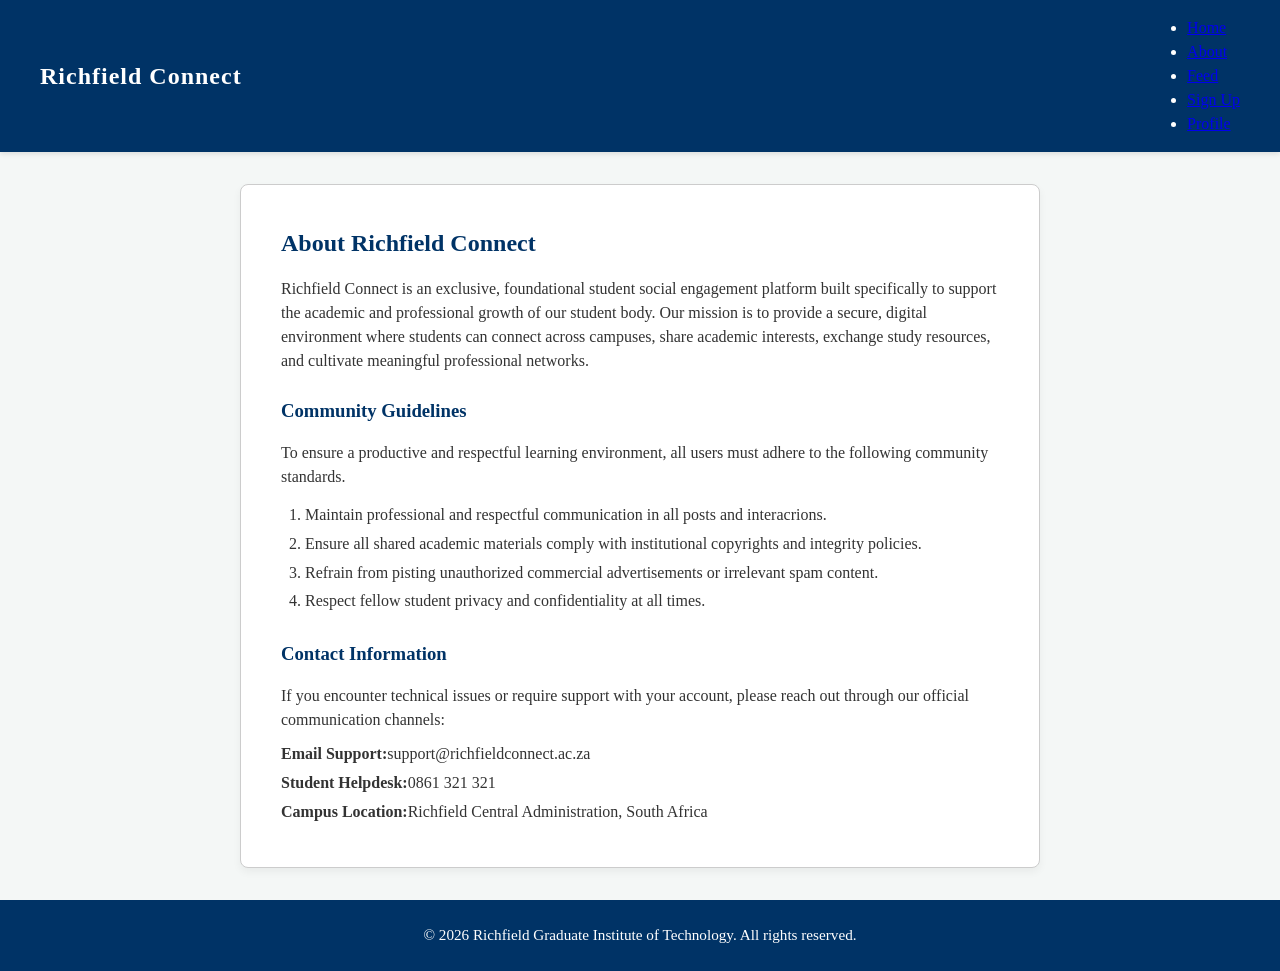
<file: about.html>
<!DOCTYPE html>
<html lang="en">
<head>
    <meta charset="UTF-8">
    <meta name="viewport" content="width=device-width, initial-scale=1.0">
    <title>Richfield Connect - About</title>
    <link rel="stylesheet" href="style.css">
     <script src="script.js"></script>
</head>
<body>

    <header>
        <dev class="nav-container">
            <a href="index.html" class="logo">Richfield Connect</a>
            <ul class="nav links">
                <li><a href="index.html">Home</a></li>
                <li><a href="about.html" class="active">About</a></li>
                <li><a href="feed.html">Feed</a></li>
                <li><a href="signup.html">Sign Up</a></li>
                <li><a href="profile.html">Profile</a></li>

            </ul>
        </dev>
    </header>

    <main>
        <div class="form-container" style="max-width: 800px;">
            <h2>About Richfield Connect</h2>
            <p style="margin-bottom: 1.5rem;">
                Richfield Connect is an exclusive, foundational student social engagement platform built specifically to support the academic and professional growth of our student body. Our mission is to provide a secure, digital environment where students can connect across campuses, share academic interests, exchange study resources, and cultivate meaningful professional networks.
            </p>

            <h3>Community Guidelines</h3>
            <p style="margin-bottom: 0.75rem;">To ensure a productive and respectful learning environment, all users must adhere to the following community standards.</p>
            <ol style="margin-left: 1.5rem; margin-bottom: 1.5rem; line-height: 1.8;">
                <li>Maintain professional and respectful communication in all posts and interacrions.</li>
                <li>Ensure all shared academic materials comply with institutional copyrights and integrity policies.</li>
                <li>Refrain from pisting unauthorized commercial advertisements or irrelevant spam content.</li>
                <li>Respect fellow student privacy and confidentiality at all times.</li>
            </ol>

            <h3>Contact Information</h3>
            <p>If you encounter technical issues or require support with your account, please reach out through our official communication channels:</p>
            <ul style="list-style: none; margin-top: 0.5rem; line-height: 1.8;">
                <li><strong>Email Support:</strong>support@richfieldconnect.ac.za</li>
                <li><strong>Student Helpdesk:</strong>0861 321 321</li>
                <li><strong>Campus Location:</strong>Richfield Central Administration, South Africa</li>

            </ul>
        </div>
    </main>

    <footer>
        <p>&copy; 2026 Richfield Graduate Institute of Technology. All rights reserved.</p>
    </footer>

</body>
</html>
</file>
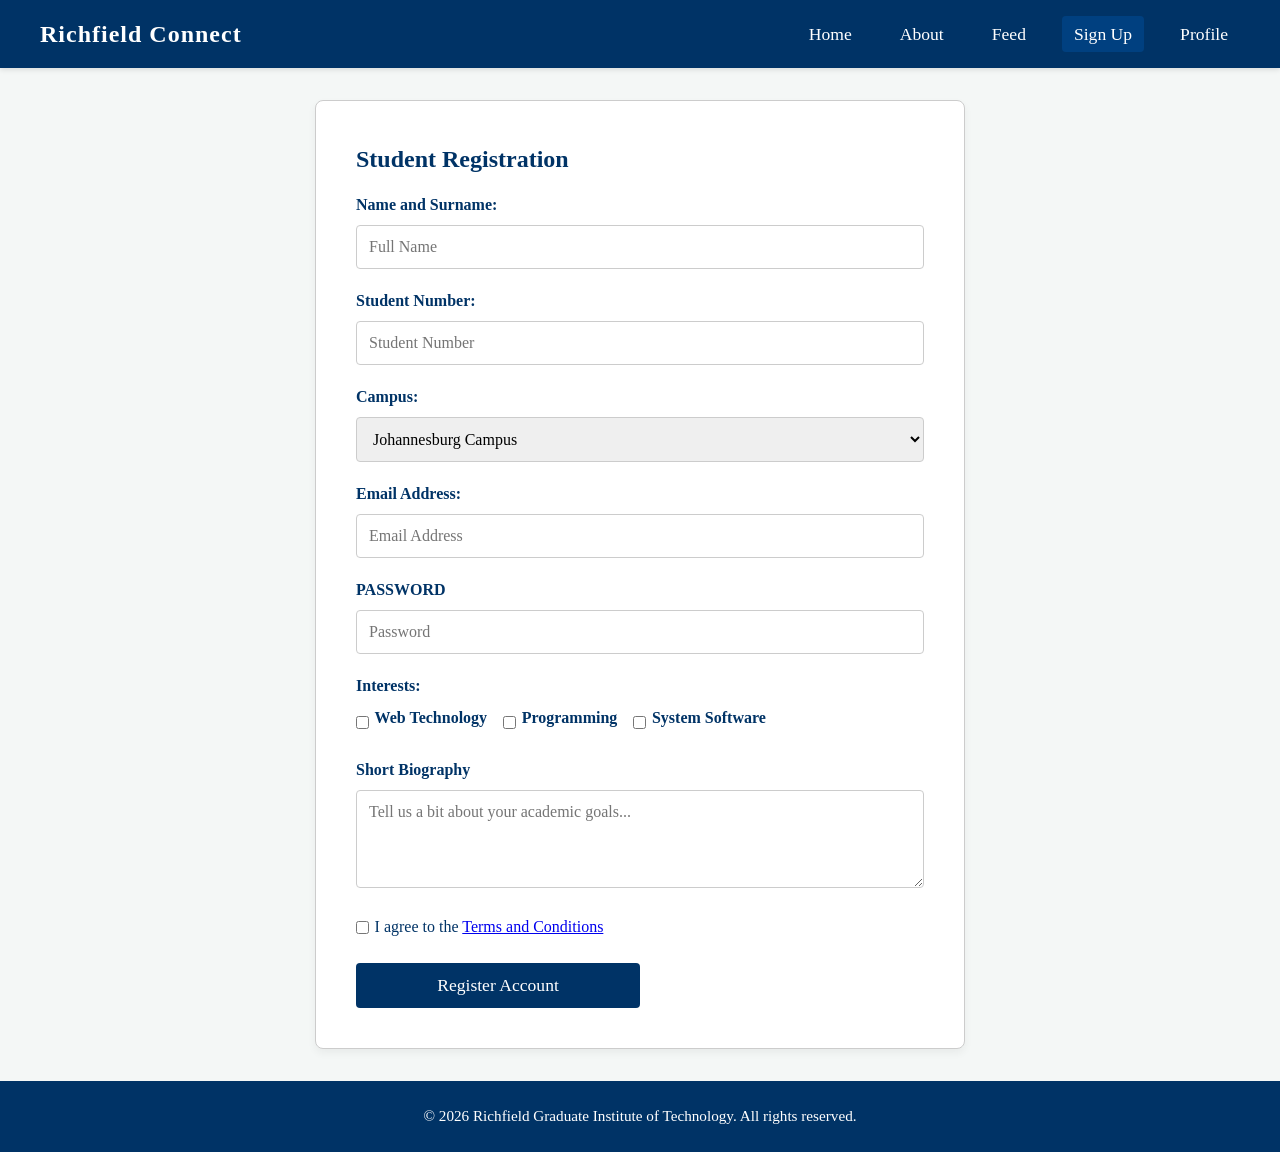
<file: signup.html>
<!DOCTYPE html>
<html lang="en">
<head>
    <meta charset="UTF-8">
    <meta name="viewport" content="width=device-width, initial-scale=1.0">
    <title>Richfield Connect - Sign Up</title>
    <link rel="stylesheet" href="style.css">
    <script src="script.js"></script>
</head>
<body>
    <header>
        <div class="nav-container">
            <a href="index.html" class="logo">Richfield Connect</a>
            <ul class="nav-links">
                <li><a href="index.html">Home</a></li>
                <li><a href="about.html">About</a></li>
                <li><a href="feed.html">Feed</a></li>
                <li><a href="signup.html" class="active">Sign Up</a></li>
                <li><a href="profile.html">Profile</a></li>
            </ul>
        </div>
    </header>

    <main>
        <div class="form-container">
            <h2>Student Registration</h2>
            <form id="signform" action="#" method="POST">

                <div class="form-group">
                    <label for="fullName">Name and Surname:</label>
                    <input type="text" id="fullName" name="fullName" required placeholder="Full Name">
                </div>
                

                <div class="form-group">
                    <label for="studentNumber">Student Number:</label>
                    <input type="text" id="studentNumber" name="studentNumber" required placeholder="Student Number">
                </div>

                <div class="form-group">
                    <label for="campus">Campus:</label>
                    <select id="campus" name="campus" required>
                        <option value="Johannesburg">Johannesburg Campus</option>
                        <option value="Pretoria">Pretoria Campus</option>
                        <option value="Durban">Durban Campus</option>
                        <option value="Cape Town">Cape Town Campus</option>
                        <option value="Distance Learning">Distance Learning (DL)</option>
                    </select>
                </div>

                <div class="form-group">
                    <label for="email">Email Address:</label>
                    <input type="email" id="email" name="email" required placeholder="Email Address">
                </div>

                <div class="form-group">
                    <label for="password">PASSWORD</label>
                    <input type="password" id="password" name="password" required placeholder="Password">
                </div>

                <div class="form-group">
                    <label>Interests:</label>
                    <div class="checkbox-group">
                        <div class="checkbox-item"><input type="checkbox" id="Web Tech" name="interests" value="Web Tech"><label for="Web Tech">Web Technology</label></div>
                        <div class="checkbox-item"><input type="checkbox" id="Programming" name="interests" value="Programming"><label for="Programming">Programming</label></div>
                        <div class="checkbox-item"><input type="checkbox" id="System Software" name="interests" value="System Software"><label for="System Software">System Software</label></div>
                    </div>
                </div>

                <div class="form-group">
                    <label for="bio">Short Biography</label>
                    <textarea id="bio" name="bio" rows="4" placeholder="Tell us a bit about your academic goals..."></textarea>
                </div>

                <div class="form-group checkbox-item" style="margin-bottom: 1.5rem;">
                    <input type="checkbox" id="terms" name="terms" required>
                    <label for="terms" style="margin-bottom: 0; font-weight: normal;">I agree to the <a href="terms.html">Terms and Conditions</a></label>
                </div>

                <button type="submit" class="btn-primary" style="width: 50%;">Register Account</button>
            </form>
        </div>
    </main>

    <footer>
        <p>&copy; 2026 Richfield Graduate Institute of Technology. All rights reserved.</p>
    </footer>

</body>
</html>
</file>
<file: style.css>
/* ==========================================
   RICHFIELD CONNECT - GLOBAL STYLES
   ========================================== */
   :root{
    --primary-blue:#003366;
    --secondary-blue:#004080;
    --accent-blue:#e6f0fa;
    --dark-neutral:#333333;
    --light-neutral:#f4f7f6;
    --white:#ffffff;
    --border-color:#cccccc;
    --transition-speed:0.3s ease;
 }

 *{
    box-sizing: border-box;
    margin:0;
    padding:0;
 }

 body{
    font-family: 'Times New Roman', Times,serif;
    font-size: 16px;
    line-height: 1.5;
    color: var(--dark-neutral);
    background-color: var(--light-neutral);
    display: flex;
    flex-direction: column;
    min-height: 100vh;
 }

 /* ==========================================
   NAVIGATION BAR (Consistent Across All Pages)
   ========================================== */
   header{
    background-color: var(--primary-blue);
    color: var(--white);
    padding: 1rem 2rem;
    box-shadow: 0 2px 5px rgba(0,0,0,0.1);
    position: sticky;
    top: 0;
    z-index: 1000;
   }

   .nav-container{
    max-width: 1200px;
    margin: 0 auto;
    display: flex;
    justify-content: space-between;
    align-items: center;
    flex-wrap: wrap;
   }

   .logo{
    font-size: 1.5rem;
    font-weight: bold;
    letter-spacing: 1px;
    color: var(--white);
    text-decoration: none;
   }

   .nav-links{
    list-style: none;
    display: flex;
    gap: 1.5rem;
   }

   .nav-links li a{
    color: var(--white);
    text-decoration: none;
    font-size: 1.1rem;
    padding: 0.5rem 0.75rem;
    border-radius: 4px;
    transition: color var(--transition-speed);
   }

   .nav-links li a:hover, .nav-links a.active{
    background-color: var(--secondary-blue);
   }

   /* ==========================================
   MAIN CONTENT & LAYOUT UTILITIES
   ========================================== */
main {
    flex: 1;
    max-width: 1200px;
    width: 100%;
    margin: 2rem auto;
    padding: 0 1.5rem;
}

h1, h2, h3 {
    color: var(--primary-blue);
    margin-bottom: 1rem;
}

/* Hero Section */
.hero-section {
    background: linear-gradient(rgba(0, 51, 102, 0.85), rgba(0, 51, 102, 0.85)), url('placeholder-hero.jpg') center/cover no-repeat;
    color: var(--white);
    text-align: center;
    padding: 5rem 2rem;
    border-radius: 8px;
    margin-bottom: 2.5rem;
}

.hero-section h1 {
    color: var(--white);
    font-size: 2.5rem;
    margin-bottom: 1rem;
}

.hero-section p {
    font-size: 1.25rem;
    margin-bottom: 2rem;
}

/* Buttons */
.btn-primary {
    background-color: var(--primary-blue);
    color: var(--white);
    padding: 0.75rem 1.75rem;
    border: none;
    border-radius: 4px;
    font-size: 1.1rem;
    font-family: 'Times New Roman', Times, serif;
    cursor: pointer;
    text-decoration: none;
    display: inline-block;
    transition: background-color var(--transition-speed), transform 0.2s;
}

.btn-primary:hover {
    background-color: var(--secondary-blue);
    transform: translateY(-2px);
}

/* ==========================================
   FEATURE CARDS (Grid Layout)
   ========================================== */
.feature-grid {
    display: grid;
    grid-template-columns: repeat(auto-fit, minmax(300px, 1fr));
    gap: 2rem;
    margin-top: 2rem;
}

.feature-card {
    background-color: var(--white);
    border: 1px solid var(--border-color);
    border-radius: 8px;
    padding: 2rem;
    box-shadow: 0 4px 6px rgba(0,0,0,0.05);
    transition: transform var(--transition-speed), box-shadow var(--transition-speed);
}

.feature-card:hover {
    transform: translateY(-5px);
    box-shadow: 0 8px 15px rgba(0,0,0,0.1);
}

/* ==========================================
   FEED PAGE STYLING
   ========================================== */
.feed-container {
    max-width: 800px;
    margin: 0 auto;
}

.create-post-box {
    background-color: var(--white);
    padding: 1.5rem;
    border-radius: 8px;
    border: 1px solid var(--border-color);
    margin-bottom: 2rem;
}

.create-post-box textarea {
    width: 100%;
    padding: 0.75rem;
    border: 1px solid var(--border-color);
    border-radius: 4px;
    resize: vertical;
    min-height: 100px;
    margin-bottom: 1rem;
    font-family: 'Times New Roman', Times, serif;
}

.post-card {
    background-color: var(--white);
    border: 1px solid var(--border-color);
    border-radius: 8px;
    padding: 1.5rem;
    margin-bottom: 1.5rem;
    box-shadow: 0 2px 4px rgba(0,0,0,0.03);
}

.post-header {
    display: flex;
    justify-content: space-between;
    align-items: center;
    margin-bottom: 1rem;
    font-size: 0.95rem;
    color: #666;
}

.post-author {
    font-weight: bold;
    color: var(--primary-blue);
}

.post-image-placeholder {
    background-color: var(--accent-blue);
    height: 200px;
    border-radius: 4px;
    display: flex;
    align-items: center;
    justify-content: center;
    color: var(--primary-blue);
    margin-top: 1rem;
    font-style: italic;
}

/* ==========================================
   SIGN-UP & FORMS STYLING
   ========================================== */
.form-container {
    max-width: 650px;
    margin: 0 auto;
    background-color: var(--white);
    padding: 2.5rem;
    border-radius: 8px;
    border: 1px solid var(--border-color);
    box-shadow: 0 4px 8px rgba(0,0,0,0.05);
}

.form-group {
    margin-bottom: 1.25rem;
}

.form-group label {
    display: block;
    margin-bottom: 0.5rem;
    font-weight: bold;
    color: var(--primary-blue);
}

.form-group input[type="text"],
.form-group input[type="email"],
.form-group input[type="password"],
.form-group select,
.form-group textarea {
    width: 100%;
    padding: 0.75rem;
    border: 1px solid var(--border-color);
    border-radius: 4px;
    font-family: 'Times New Roman', Times, serif;
    font-size: 1rem;
    transition: border-color var(--transition-speed), box-shadow var(--transition-speed);
}

.form-group input:focus,
.form-group select:focus,
.form-group textarea:focus {
    outline: none;
    border-color: var(--primary-blue);
    box-shadow: 0 0 5px rgba(0, 51, 102, 0.3);
}

.checkbox-group {
    display: flex;
    gap: 1rem;
    flex-wrap: wrap;
    margin-top: 0.5rem;
}

.checkbox-item {
    display: flex;
    align-items: center;
    gap: 0.35rem;
}

/* ==========================================
   PROFILE PAGE STYLING
   ========================================== */
.profile-card {
    background-color: var(--white);
    border: 1px solid var(--border-color);
    border-radius: 8px;
    padding: 2.5rem;
    max-width: 800px;
    margin: 0 auto;
    box-shadow: 0 4px 8px rgba(0,0,0,0.05);
}

.profile-header {
    display: flex;
    align-items: center;
    gap: 2rem;
    margin-bottom: 2rem;
    flex-wrap: wrap;
}

.profile-avatar-placeholder {
    width: 120px;
    height: 120px;
    background-color: var(--accent-blue);
    border-radius: 50%;
    display: flex;
    align-items: center;
    justify-content: center;
    color: var(--primary-blue);
    font-weight: bold;
    border: 3px solid var(--primary-blue);
}

.stats-container {
    display: flex;
    justify-content: space-around;
    background-color: var(--accent-blue);
    padding: 1.25rem;
    border-radius: 6px;
    margin: 1.5rem 0;
}

.stat-item {
    text-align: center;
}

.stat-value {
    font-size: 1.5rem;
    font-weight: bold;
    color: var(--primary-blue);
}

.interest-tags {
    display: flex;
    gap: 0.75rem;
    flex-wrap: wrap;
    margin-top: 0.5rem;
}

.tag {
    background-color: var(--accent-blue);
    color: var(--primary-blue);
    padding: 0.35rem 0.85rem;
    border-radius: 20px;
    font-size: 0.9rem;
    font-weight: bold;
    border: 1px solid #b8d4f0;
}

/* ==========================================
   FOOTER
   ========================================== */
footer {
    background-color: var(--primary-blue);
    color: var(--white);
    text-align: center;
    padding: 1.5rem;
    margin-top: auto;
    font-size: 0.95rem;
}

/* ==========================================
   RESPONSIVE MEDIA QUERIES
   ========================================== */
@media (max-width: 768px) {
    .nav-container {
        flex-direction: column;
        gap: 1rem;
        text-align: center;
    }

    .nav-links {
        justify-content: center;
        flex-wrap: wrap;
        gap: 1rem;
    }

    .hero-section {
        padding: 3rem 1rem;
    }

    .hero-section h1 {
        font-size: 2rem;
    }

    .profile-header {
        flex-direction: column;
        align-items: center;
        text-align: center;
    }
}
</file>
